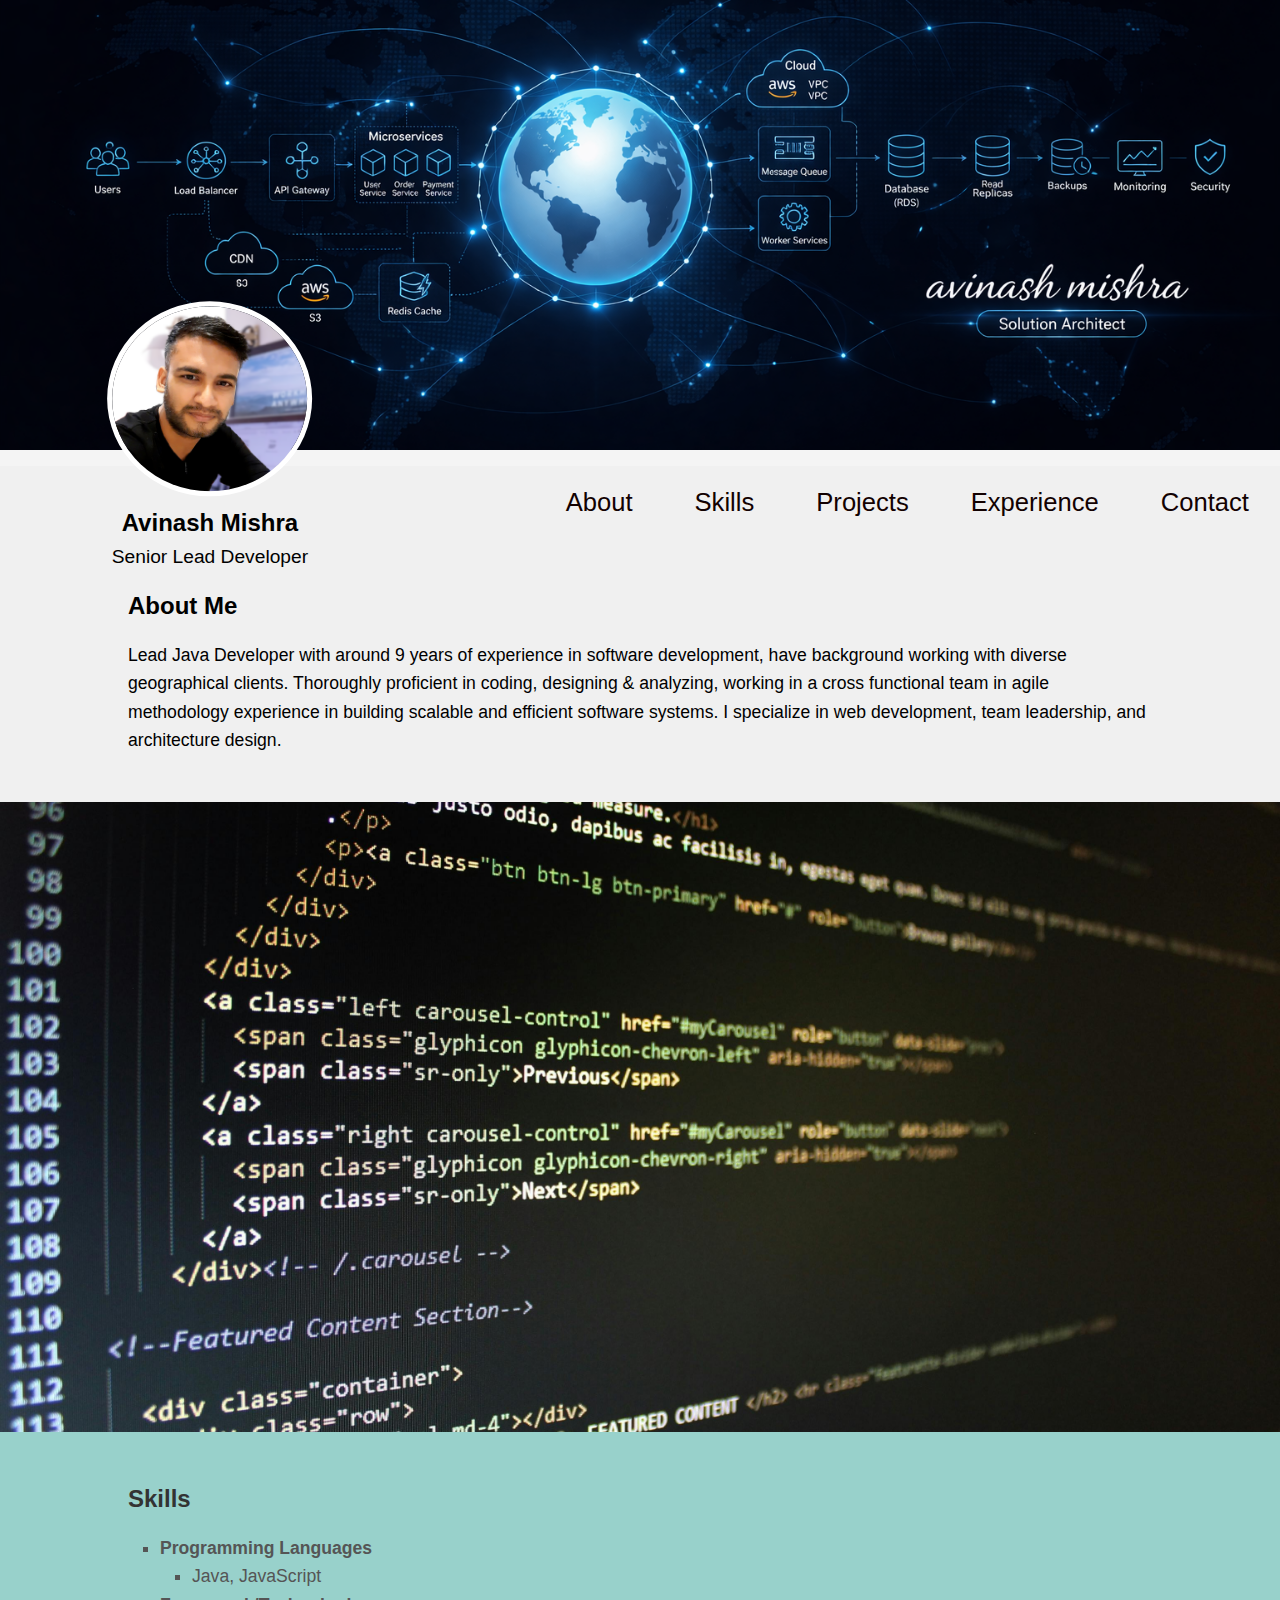
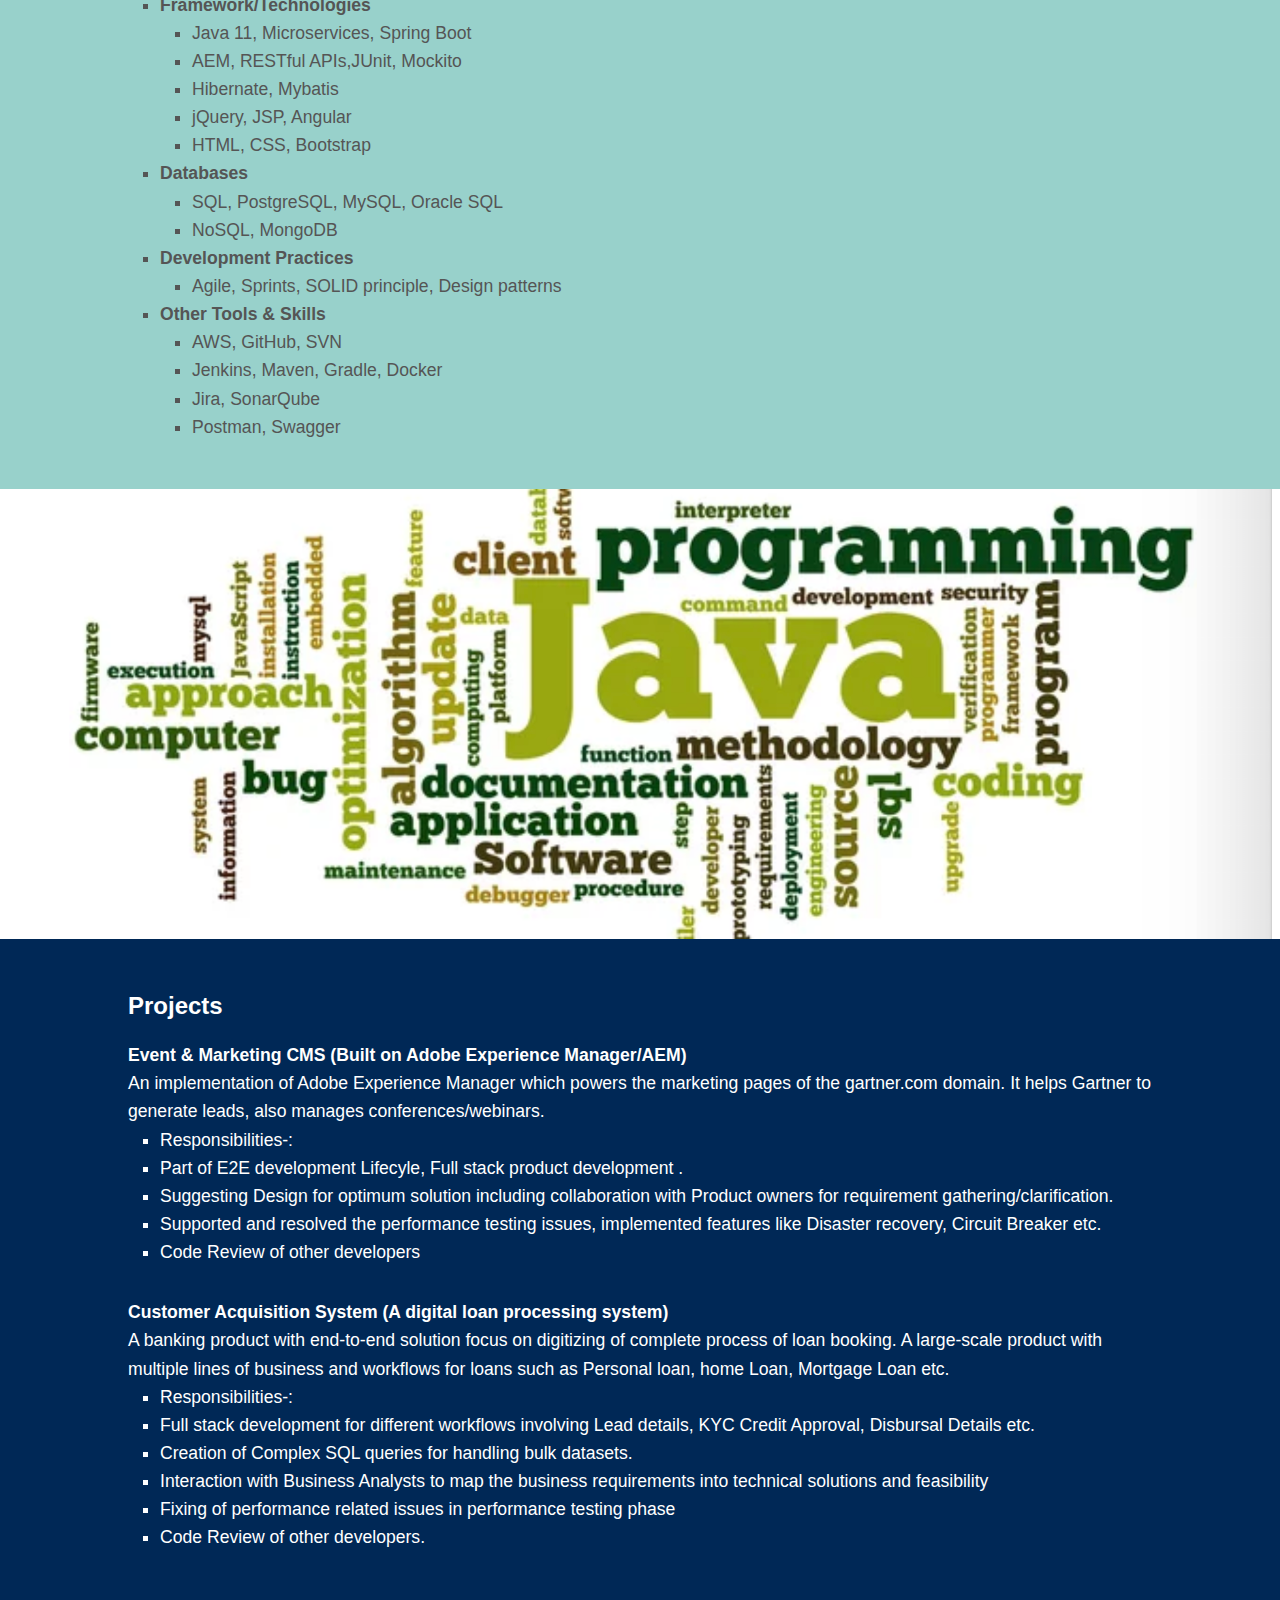
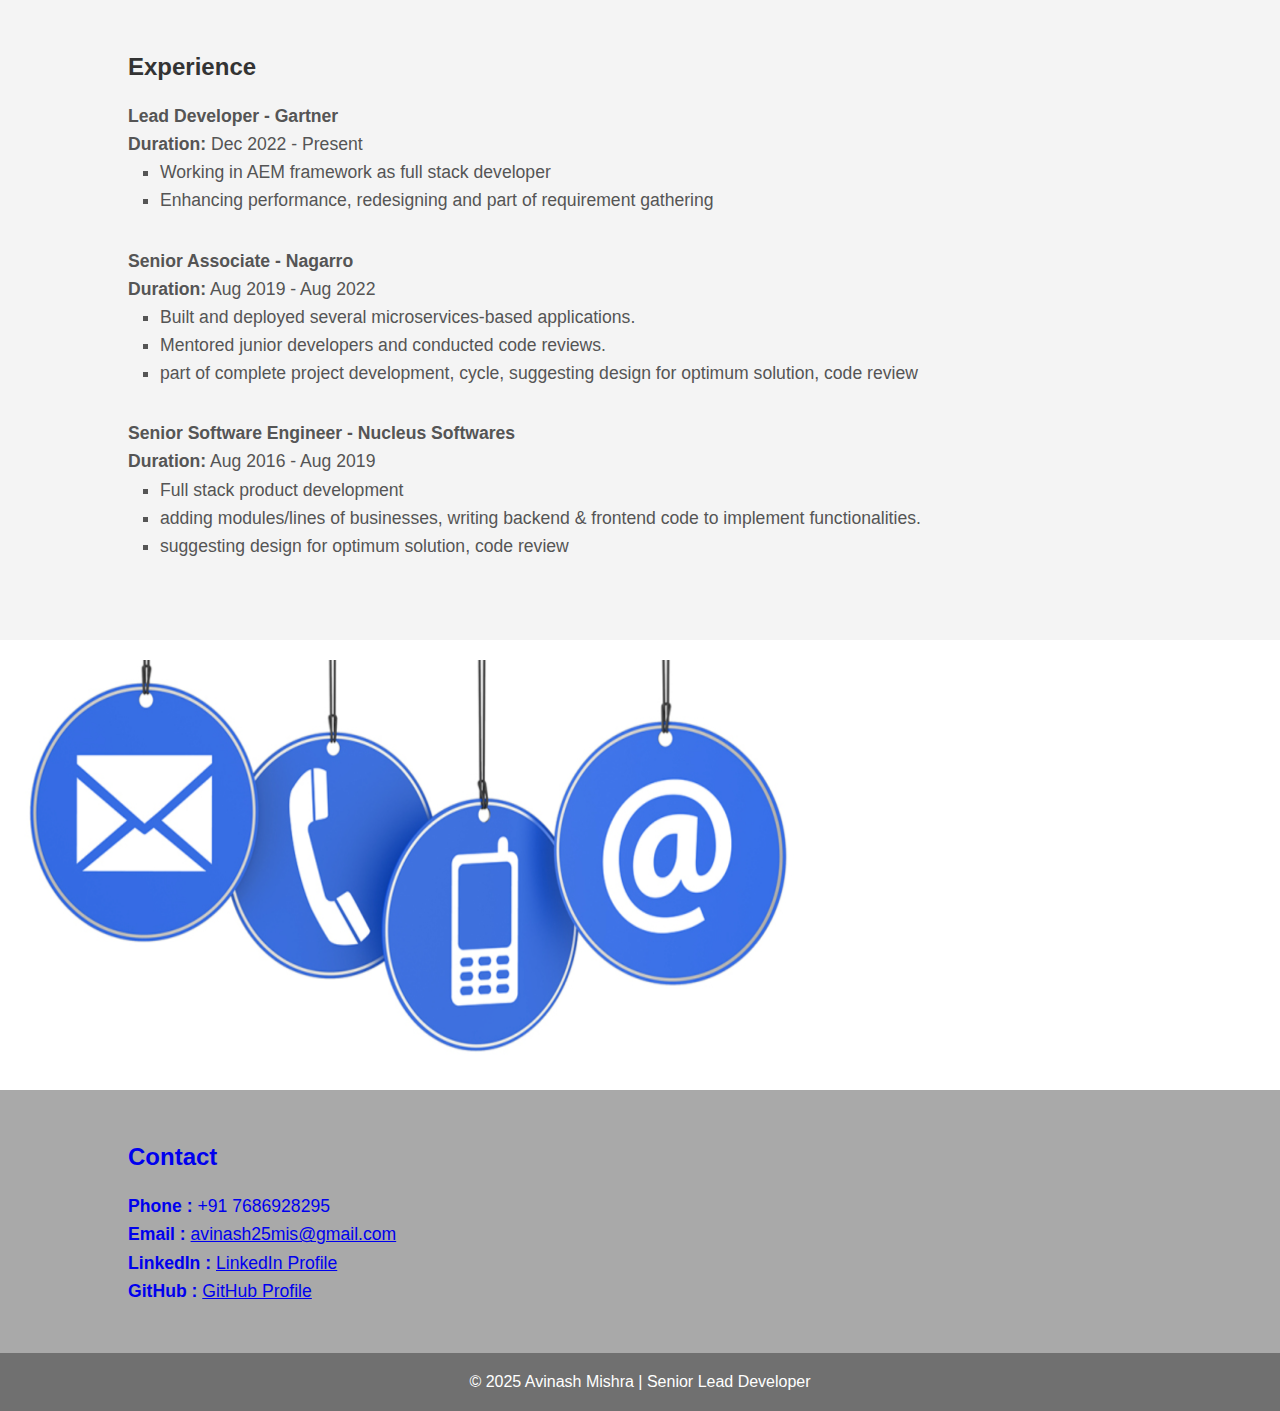
<file: index.html>
<!DOCTYPE html>
<html lang="en">
<head>
    <meta charset="UTF-8">
    <meta name="viewport" content="width=device-width, initial-scale=1.0">
    <title>Senior Lead Developer Portfolio</title>
    <link rel="stylesheet" href="index.css">
</head>
<body>



    <header>
     

        <div class="cover-photo ">
            <img src="cover.jpg" alt="Cover Photo" class="cover-img parallex">

        </div>
     
        <div class="container header-content profileSection">
            <div class="profile">
                <img src="profile.jpg" alt="Profile Photo" class="profile-img">
                <h2>Avinash Mishra</h2>
                <p>Senior Lead Developer</p>
                  <br>
            </div>   
        </div>
    </header>

    <div class="navHeading">
      <!-- Hamburger Icon for Mobile -->
                <div class="hamburger" id="hamburger-icon">
                    <div class="bar"></div>
                    <div class="bar"></div>
                    <div class="bar"></div>
                </div>
      
                <nav>
                  <ul id="nav-list" class="nav-list">
                      <li><a href="#about">About</a></li>
                      <li><a href="#skills">Skills</a></li>
                      <li><a href="#projects">Projects</a></li>
                      <li><a href="#experience">Experience</a></li>
                      <li><a href="#contact">Contact</a></li>
                  </ul>
              </nav>
    </div>

  
    <section id="about" class="section aboutSection">
        <div class="container">
            <h2>About Me</h2>
            <p>Lead Java Developer with around 9 years of experience in software
              development, have background working with diverse geographical clients. Thoroughly proficient in coding, designing &
              analyzing, working in a cross functional team in agile methodology experience in building scalable and efficient software systems. 
              I specialize in web development, team leadership, and architecture design.</p>
        </div>
    </section>

    <div class="about-photo">
      <img src="about.jpg" alt="Background Photo" class="about-img parallex">
   </div>

    <section id="skills" class="section skillSection">
        <div class="container">
            <h2>Skills</h2>
        <ul class="skills-list">
    <li>
        <strong>Programming Languages</strong>
        <ul>
            <li>Java, JavaScript</li>
        </ul>
    </li>
    <li>
        <strong>Framework/Technologies</strong>
        <ul>
            <li>Java 11, Microservices, Spring Boot</li>
            <li>AEM, RESTful APIs,JUnit, Mockito</li>
            <li>Hibernate, Mybatis</li>
            <li>jQuery, JSP, Angular</li>
            <li>HTML, CSS, Bootstrap</li>
        </ul>
    </li>
    <li>
        <strong>Databases</strong>
        <ul>
            <li>SQL, PostgreSQL, MySQL, Oracle SQL</li>
            <li>NoSQL, MongoDB</li>
        </ul>
    </li>
    <li>
        <strong>Development Practices</strong>
        <ul>
            <li>Agile, Sprints, SOLID principle, Design patterns</li>
      
        </ul>
    </li>
    <li>
        <strong>Other Tools & Skills</strong>
        <ul>
            <li>AWS, GitHub, SVN</li>
            <li>Jenkins, Maven, Gradle, Docker</li>
            <li>Jira, SonarQube</li>
            <li>Postman, Swagger</li>
        </ul>
    </li>
</ul>

        </div>
    </section>

    <div class="skill-photo">
      <img src="skill.jpg" alt="Background Photo" class="skill-img">
   </div>

    <section id="projects" class="section projectsSection">
        <div class="container">
            <h2>Projects</h2>
            <div class="project">
                
                <p><b>Event & Marketing CMS (Built on Adobe Experience Manager/AEM) </b> <br>
                  An implementation of Adobe Experience Manager which powers the marketing
                  pages of the gartner.com domain. It helps Gartner to generate leads, also
                  manages conferences/webinars.
                  <ul>
                  <li>Responsibilities-:  </li>
                  <li>Part of E2E development Lifecyle, Full stack product development .
                  <li> Suggesting Design for optimum solution including collaboration with
                  Product owners for requirement gathering/clarification.</li>
                  <li> Supported and resolved the performance testing issues, implemented
                  features like Disaster recovery, Circuit Breaker etc. </li>
                  <li>Code Review of other developers</p></li>
                </ul> 
            </div>
            <div>
                
               
                  <p>  <b>Customer Acquisition System (A digital loan processing system) </b> <br>
                    A banking product with end-to-end solution focus on digitizing of complete process of
                  loan booking. A large-scale product with multiple lines of business and workflows for
                  loans such as Personal loan, home Loan, Mortgage Loan etc.
                  
                    <ul>
                      <li>Responsibilities-:  </li>
                      <li>Full stack development for different workflows involving Lead details, KYC
                  Credit Approval, Disbursal Details etc.</li>
                  <li> Creation of Complex SQL queries for handling bulk datasets.</li>
                  <li>Interaction with Business Analysts to map the business requirements into
                  technical solutions and feasibility </li>
                  <li>Fixing of performance related issues in performance testing phase
                  <li>Code Review of other developers.</li>
                </ul>
                </p>
            </div>
        </div>
    </section>

    <section id="experience" class="section experienceSection">
        <div class="container">
            <h2>Experience</h2>
            <div class="job">
                <p> <b>Lead Developer - Gartner </b></p>
                <p><strong>Duration:</strong> Dec 2022 - Present</p>
                <ul>
                    <li>Working in AEM framework as full stack developer</li>
                    <li>Enhancing performance, redesigning and part of requirement gathering</li>
                </ul>
            </div>
            <div class="job">
                <p><b>Senior Associate - Nagarro </b> </p>
                <p><strong>Duration:</strong> Aug 2019 - Aug 2022</p>
                <ul>
                    <li>Built and deployed several microservices-based applications.</li>
                    <li>Mentored junior developers and conducted code reviews.</li>
                    <li>part of complete project development, cycle, suggesting design for optimum solution, code review</li>
                </ul>
            </div>
            <div class="job">
              <p><b>Senior Software Engineer - Nucleus Softwares</b> </p>
              <p><strong>Duration:</strong> Aug 2016 - Aug 2019</p>
              <ul>
                  <li>Full stack product development</li>
                  <li>adding modules/lines of businesses,
                    writing backend & frontend code to implement functionalities.</li>
                  <li>suggesting design for optimum solution, code review</li>
              </ul>
          </div>
        </div>
    </section>

    <div class="contact-photo">
      <img src="contact.jpg" alt="Background Photo" class="contact-img ">
   </div>

    <section id="contact" class="section contactSection">
        <div class="container">
            <h2>Contact</h2>
            <p><b>Phone :</b> +91 7686928295</p>
            <p><b>Email :</b> <a href="#"> avinash25mis@gmail.com </a></p>
            <p><b>LinkedIn :</b> <a target="_blank" href="https://www.linkedin.com/in/avinash25mis">LinkedIn Profile</a></p>
            <p><b>GitHub :</b> <a target="_blank" href="https://github.com/avinash25mis">GitHub Profile</a></p>
        </div>
    </section>


    <!-- Return to Top Button -->
<button id="return-to-top" class="return-to-top">↑ Top</button>


    <footer>
        <div class="container">
            <p>&copy; 2025 Avinash Mishra | Senior Lead Developer</p>
        </div>
    </footer>

     <script src="index.js"></script>
</body>
</html>
</file>
<file: index.css>
* {
    margin: 0;
    padding: 0;
   
}

html {
    scroll-behavior: smooth; /* Enables smooth scrolling by default */
}


body {
    font-family: Arial, sans-serif;
    line-height: 1.6;
    background-color: #f4f4f4;
    color:white;
    font-weight: 400;

   
}


.aboutSection{
    background-color: #F0F0F0;
    h2, p, ul li { 
      color: black !important; 
  }  
    
}


.profileSection{
  h2,h3, p, ul li {
        color: black !important;
    }
  @media (max-width: 768px) {
        h2,h3, p, ul li {
              color: white !important;
          }
  }
      
}


.skillSection{
    background-color: #98d1cb;
}





.projectsSection{
    color: #FFFFFF; 
    background-color: #002856;
    h2, p, ul li { 
        color: #FFFFFF !important; 
    }


}

 

.contactSection{
    color: #FFFFFF; 
    background-color: #A9A9A9;
    h2, p, a, ul li { 
        color: #0000EE !important; 
    }

}

.container {
    width: 80%;
    margin: 0 auto;
}

.navHeading {
    background-color: #F0F0F0;
  

}

.header-content {
   height: 0px;

}

header {
    position: relative;
    text-align: center;
   
}

.cover-photo {
    position: relative;
    height: 50vh; 
    overflow: hidden; 
}

.cover-img {
    width: 100%;
    height: 100%;
    object-fit: cover;
}



.about-photo {
    position: relative;
    height: 70vh; 
    overflow: hidden; 
    background-color: #F0F0F0;
}

.about-img {
    width: 100%;
    height: 100%;
    object-fit: cover;
}



.skill-photo {
    position: relative;
    height: 50vh; 
    overflow: hidden; 
}

.skill-img {
    width: 100%;
    height: 100%;
    object-fit: cover;
}



.contact-photo {
    position: relative;
    height: 50vh; 
    overflow: hidden; 
}

.contact-img {
    width: 100%;
    height: 100%;
    object-fit: fill;
}

.profile {
    top: 60%;
    left: 50%;
    transform: translate(-30%, -50%);
    text-align: center;
    max-width: 40%;
}


.profile-img {
    width: 195px;
    height: 185px;
    border-radius: 50%;
    border: 5px solid #fff;
    
}

header h1 {
    font-size: 2.5rem;
   
}

header p {
    font-size: 1.2rem;
}

nav ul {
    display: flex;
    justify-content: flex-end;
    list-style: none;
    padding: 1rem 0;
    margin-top: 1rem;
}



nav ul li {
    margin: 0 1rem;
}

nav a {
    transition: background-color 0.8s ease, color 0.8s ease;
    padding:15px; 
}

nav ul li a {
    color: #120101;
    text-decoration: none;
    font-size: 1.6rem;
}

nav ul li a:hover {
    background-color: #606060;
    color: white; 
     
}

.hamburger {
    display: none;
    flex-direction: column;
    justify-content: space-between;
    width: 100px;
    height: 30px;
    cursor: pointer;
    margin: 20px auto; 
    
}


.hamburger .bar {
    height: 4px;
    background-color: black;
    border-radius: 4px;
}

.section {
    padding: 3rem 0;
}

.section h2 {
    margin-bottom: 1rem;
    color: #333;
}

.section p, .section ul {
    font-size: 1.1rem;
    color: #555;
}

ul {
    list-style-type: square;
    margin-left: 2rem;
}

.project, .job {
    margin-bottom: 2rem;
}

footer {
    background-color: #707070;
    color: #fff;
    padding: 1rem 0;
    text-align: center;
}

.parallex {
    position: relative;
    display: block;
    width: 100%;
    object-fit: cover;
}






/* Mobile Styles (Media Query) */
@media (max-width: 768px) {

    h2 {
        font-size: 1.3rem;
    }
    .profile {
        position: absolute;
        transform: translate(-54%, -50%);
        white-space: nowrap;
    }
    

    .cover-photo {
        height: 250px;
    }


    /* Profile photo adjustments */
    .profile-img {
        width: 130px;
        height: 130px;
    }

    /* Header layout */
    header h1 {
        font-size: 2rem;
    }

    header p {
        font-size: 1rem;
    }



    nav ul {
        display: none;
        flex-direction: column;
        line-height: 1.8;
        width: 78%;
        text-align: center;
        background-color: transparent;
        
    }



    /* Show hamburger icon */
    .hamburger {
        display: flex;
        margin: 20px auto; 
    }

    nav ul li a:hover { 
        padding:7px;  
        
    }

  


    /* Footer */
    footer {
        font-size: 0.9rem;
    }
}



/* When the nav menu is active, display it */
nav ul.active {
    display: flex;
}


/* Return to Top Button Styling */
.return-to-top {
    position: fixed;
    bottom: 20px; /* Position it 20px from the bottom */
    right: 20px; /* Position it 20px from the right */
    background-color: #333; /* Dark background */
    color: white; /* White text */
    border: none;
    padding: 25px;
    border-radius: 50%;
    font-size: 20px;
    cursor: pointer;
    display: none; /* Initially hide the button */
    z-index: 1000; /* Ensure the button is always on top */
    box-shadow: 0 2px 10px rgba(0, 0, 0, 0.2);
    transition: opacity 0.3s ease;
}

.return-to-top:hover {
    background-color: #555; /* Darker background on hover */
}
</file>
